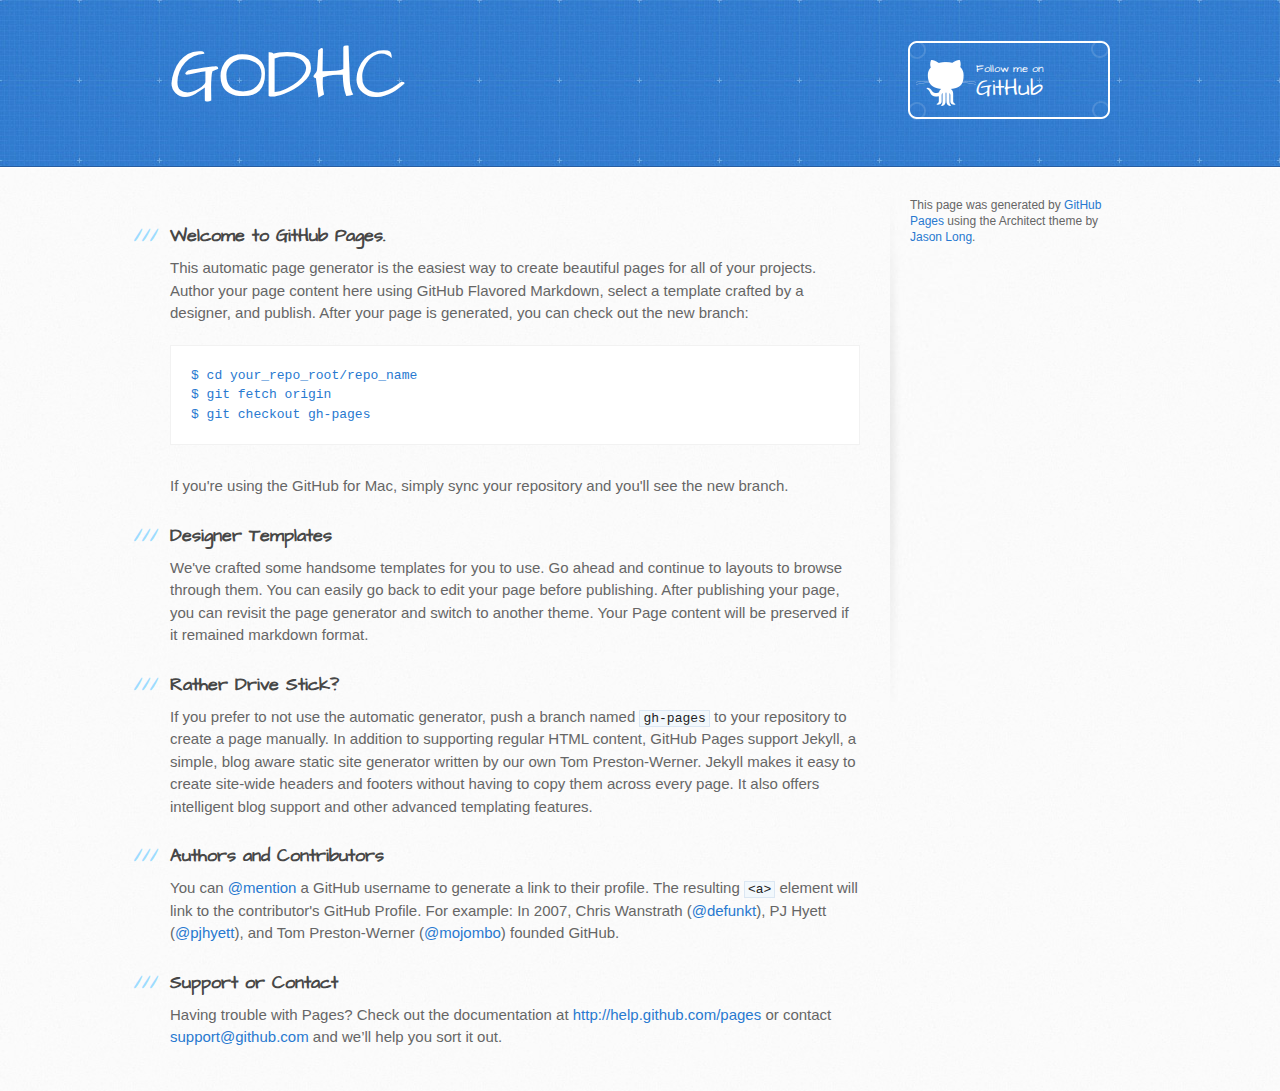
<file: index1.html>
<!DOCTYPE html>
<html>
  <head>
    <meta charset='utf-8'>
    <meta http-equiv="X-UA-Compatible" content="chrome=1">
    <meta name="viewport" content="width=device-width, initial-scale=1, maximum-scale=1">
    <link href='https://fonts.googleapis.com/css?family=Architects+Daughter' rel='stylesheet' type='text/css'>
    <link rel="stylesheet" type="text/css" href="stylesheets/stylesheet.css" media="screen" />
    <link rel="stylesheet" type="text/css" href="stylesheets/pygment_trac.css" media="screen" />
    <link rel="stylesheet" type="text/css" href="stylesheets/print.css" media="print" />

    <!--[if lt IE 9]>
    <script src="//html5shiv.googlecode.com/svn/trunk/html5.js"></script>
    <![endif]-->

    <title>GODHC</title>
  </head>

  <body>
    <header>
      <div class="inner">
        <h1>GODHC</h1>
        <h2></h2>
        <a href="https://github.com/rahuldean" class="button"><small>Follow me on</small>GitHub</a>
      </div>
    </header>

    <div id="content-wrapper">
      <div class="inner clearfix">
        <section id="main-content">
          <h3>
<a name="welcome-to-github-pages" class="anchor" href="#welcome-to-github-pages"><span class="octicon octicon-link"></span></a>Welcome to GitHub Pages.</h3>

<p>This automatic page generator is the easiest way to create beautiful pages for all of your projects. Author your page content here using GitHub Flavored Markdown, select a template crafted by a designer, and publish. After your page is generated, you can check out the new branch:</p>

<pre><code>$ cd your_repo_root/repo_name
$ git fetch origin
$ git checkout gh-pages
</code></pre>

<p>If you're using the GitHub for Mac, simply sync your repository and you'll see the new branch.</p>

<h3>
<a name="designer-templates" class="anchor" href="#designer-templates"><span class="octicon octicon-link"></span></a>Designer Templates</h3>

<p>We've crafted some handsome templates for you to use. Go ahead and continue to layouts to browse through them. You can easily go back to edit your page before publishing. After publishing your page, you can revisit the page generator and switch to another theme. Your Page content will be preserved if it remained markdown format.</p>

<h3>
<a name="rather-drive-stick" class="anchor" href="#rather-drive-stick"><span class="octicon octicon-link"></span></a>Rather Drive Stick?</h3>

<p>If you prefer to not use the automatic generator, push a branch named <code>gh-pages</code> to your repository to create a page manually. In addition to supporting regular HTML content, GitHub Pages support Jekyll, a simple, blog aware static site generator written by our own Tom Preston-Werner. Jekyll makes it easy to create site-wide headers and footers without having to copy them across every page. It also offers intelligent blog support and other advanced templating features.</p>

<h3>
<a name="authors-and-contributors" class="anchor" href="#authors-and-contributors"><span class="octicon octicon-link"></span></a>Authors and Contributors</h3>

<p>You can <a href="https://github.com/blog/821" class="user-mention">@mention</a> a GitHub username to generate a link to their profile. The resulting <code>&lt;a&gt;</code> element will link to the contributor's GitHub Profile. For example: In 2007, Chris Wanstrath (<a href="https://github.com/defunkt" class="user-mention">@defunkt</a>), PJ Hyett (<a href="https://github.com/pjhyett" class="user-mention">@pjhyett</a>), and Tom Preston-Werner (<a href="https://github.com/mojombo" class="user-mention">@mojombo</a>) founded GitHub.</p>

<h3>
<a name="support-or-contact" class="anchor" href="#support-or-contact"><span class="octicon octicon-link"></span></a>Support or Contact</h3>

<p>Having trouble with Pages? Check out the documentation at <a href="http://help.github.com/pages">http://help.github.com/pages</a> or contact <a href="mailto:support@github.com">support@github.com</a> and we’ll help you sort it out.</p>
        </section>

        <aside id="sidebar">


          <p>This page was generated by <a href="https://pages.github.com">GitHub Pages</a> using the Architect theme by <a href="https://twitter.com/jasonlong">Jason Long</a>.</p>
        </aside>
      </div>
    </div>

            <script type="text/javascript">
            var gaJsHost = (("https:" == document.location.protocol) ? "https://ssl." : "http://www.");
            document.write(unescape("%3Cscript src='" + gaJsHost + "google-analytics.com/ga.js' type='text/javascript'%3E%3C/script%3E"));
          </script>
          <script type="text/javascript">
            try {
              var pageTracker = _gat._getTracker("UA-23506026-2");
            pageTracker._trackPageview();
            } catch(err) {}
          </script>

  </body>
</html>
</file>
<file: stylesheets/pygment_trac.css>
.highlight  { background: #ffffff; }
.highlight .c { color: #999988; font-style: italic } /* Comment */
.highlight .err { color: #a61717; background-color: #e3d2d2 } /* Error */
.highlight .k { font-weight: bold } /* Keyword */
.highlight .o { font-weight: bold } /* Operator */
.highlight .cm { color: #999988; font-style: italic } /* Comment.Multiline */
.highlight .cp { color: #999999; font-weight: bold } /* Comment.Preproc */
.highlight .c1 { color: #999988; font-style: italic } /* Comment.Single */
.highlight .cs { color: #999999; font-weight: bold; font-style: italic } /* Comment.Special */
.highlight .gd { color: #000000; background-color: #ffdddd } /* Generic.Deleted */
.highlight .gd .x { color: #000000; background-color: #ffaaaa } /* Generic.Deleted.Specific */
.highlight .ge { font-style: italic } /* Generic.Emph */
.highlight .gr { color: #aa0000 } /* Generic.Error */
.highlight .gh { color: #999999 } /* Generic.Heading */
.highlight .gi { color: #000000; background-color: #ddffdd } /* Generic.Inserted */
.highlight .gi .x { color: #000000; background-color: #aaffaa } /* Generic.Inserted.Specific */
.highlight .go { color: #888888 } /* Generic.Output */
.highlight .gp { color: #555555 } /* Generic.Prompt */
.highlight .gs { font-weight: bold } /* Generic.Strong */
.highlight .gu { color: #800080; font-weight: bold; } /* Generic.Subheading */
.highlight .gt { color: #aa0000 } /* Generic.Traceback */
.highlight .kc { font-weight: bold } /* Keyword.Constant */
.highlight .kd { font-weight: bold } /* Keyword.Declaration */
.highlight .kn { font-weight: bold } /* Keyword.Namespace */
.highlight .kp { font-weight: bold } /* Keyword.Pseudo */
.highlight .kr { font-weight: bold } /* Keyword.Reserved */
.highlight .kt { color: #445588; font-weight: bold } /* Keyword.Type */
.highlight .m { color: #009999 } /* Literal.Number */
.highlight .s { color: #d14 } /* Literal.String */
.highlight .na { color: #008080 } /* Name.Attribute */
.highlight .nb { color: #0086B3 } /* Name.Builtin */
.highlight .nc { color: #445588; font-weight: bold } /* Name.Class */
.highlight .no { color: #008080 } /* Name.Constant */
.highlight .ni { color: #800080 } /* Name.Entity */
.highlight .ne { color: #990000; font-weight: bold } /* Name.Exception */
.highlight .nf { color: #990000; font-weight: bold } /* Name.Function */
.highlight .nn { color: #555555 } /* Name.Namespace */
.highlight .nt { color: #000080 } /* Name.Tag */
.highlight .nv { color: #008080 } /* Name.Variable */
.highlight .ow { font-weight: bold } /* Operator.Word */
.highlight .w { color: #bbbbbb } /* Text.Whitespace */
.highlight .mf { color: #009999 } /* Literal.Number.Float */
.highlight .mh { color: #009999 } /* Literal.Number.Hex */
.highlight .mi { color: #009999 } /* Literal.Number.Integer */
.highlight .mo { color: #009999 } /* Literal.Number.Oct */
.highlight .sb { color: #d14 } /* Literal.String.Backtick */
.highlight .sc { color: #d14 } /* Literal.String.Char */
.highlight .sd { color: #d14 } /* Literal.String.Doc */
.highlight .s2 { color: #d14 } /* Literal.String.Double */
.highlight .se { color: #d14 } /* Literal.String.Escape */
.highlight .sh { color: #d14 } /* Literal.String.Heredoc */
.highlight .si { color: #d14 } /* Literal.String.Interpol */
.highlight .sx { color: #d14 } /* Literal.String.Other */
.highlight .sr { color: #009926 } /* Literal.String.Regex */
.highlight .s1 { color: #d14 } /* Literal.String.Single */
.highlight .ss { color: #990073 } /* Literal.String.Symbol */
.highlight .bp { color: #999999 } /* Name.Builtin.Pseudo */
.highlight .vc { color: #008080 } /* Name.Variable.Class */
.highlight .vg { color: #008080 } /* Name.Variable.Global */
.highlight .vi { color: #008080 } /* Name.Variable.Instance */
.highlight .il { color: #009999 } /* Literal.Number.Integer.Long */

.type-csharp .highlight .k { color: #0000FF }
.type-csharp .highlight .kt { color: #0000FF }
.type-csharp .highlight .nf { color: #000000; font-weight: normal }
.type-csharp .highlight .nc { color: #2B91AF }
.type-csharp .highlight .nn { color: #000000 }
.type-csharp .highlight .s { color: #A31515 }
.type-csharp .highlight .sc { color: #A31515 }
</file>
<file: stylesheets/print.css>
html, body, div, span, applet, object, iframe,
h1, h2, h3, h4, h5, h6, p, blockquote, pre,
a, abbr, acronym, address, big, cite, code,
del, dfn, em, img, ins, kbd, q, s, samp,
small, strike, strong, sub, sup, tt, var,
b, u, i, center,
dl, dt, dd, ol, ul, li,
fieldset, form, label, legend,
table, caption, tbody, tfoot, thead, tr, th, td,
article, aside, canvas, details, embed, 
figure, figcaption, footer, header, hgroup, 
menu, nav, output, ruby, section, summary,
time, mark, audio, video {
  margin: 0;
  padding: 0;
  border: 0;
  font-size: 100%;
  font: inherit;
  vertical-align: baseline;
}
/* HTML5 display-role reset for older browsers */
article, aside, details, figcaption, figure, 
footer, header, hgroup, menu, nav, section {
  display: block;
}
body {
  line-height: 1;
}
ol, ul {
  list-style: none;
}
blockquote, q {
  quotes: none;
}
blockquote:before, blockquote:after,
q:before, q:after {
  content: '';
  content: none;
}
table {
  border-collapse: collapse;
  border-spacing: 0;
}
body {
  font-size: 13px;
  line-height: 1.5; 
  font-family: 'Helvetica Neue', Helvetica, Arial, serif;
  color: #000;
}

a {
  color: #d5000d;
  font-weight: bold;
}

header {
  padding-top: 35px;
  padding-bottom: 10px;
}

header h1 {
  font-weight: bold;
  letter-spacing: -1px;
  font-size: 48px;
  color: #303030;
  line-height: 1.2;
}

header h2 {
  letter-spacing: -1px;
  font-size: 24px;
  color: #aaa;
  font-weight: normal;
  line-height: 1.3;
}
#downloads {
  display: none;
}
#main_content {
  padding-top: 20px;
}

code, pre {
  font-family: Monaco, "Bitstream Vera Sans Mono", "Lucida Console", Terminal;
  color: #222;
  margin-bottom: 30px;
  font-size: 12px;
}

code {
  padding: 0 3px;
}

pre {
  border: solid 1px #ddd;
  padding: 20px;
  overflow: auto;
}
pre code {
  padding: 0;
}

ul, ol, dl {
  margin-bottom: 20px;
}


/* COMMON STYLES */

table {
  width: 100%;
  border: 1px solid #ebebeb;
}

th {
  font-weight: 500;
}

td {
  border: 1px solid #ebebeb;
  text-align: center; 
  font-weight: 300;
}

form {
  background: #f2f2f2;
  padding: 20px;
  
}


/* GENERAL ELEMENT TYPE STYLES */

h1 {
  font-size: 2.8em;
} 

h2 {
  font-size: 22px;
  font-weight: bold;
  color: #303030;
  margin-bottom: 8px;
} 

h3 {
  color: #d5000d;
  font-size: 18px;
  font-weight: bold;
  margin-bottom: 8px;
} 
 
h4 {
  font-size: 16px;
  color: #303030;
  font-weight: bold;
} 

h5 {
  font-size: 1em;
  color: #303030;
} 

h6 {
  font-size: .8em;
  color: #303030;
} 

p {
  font-weight: 300;
  margin-bottom: 20px;
}
 
a {
  text-decoration: none;
}

p a {
  font-weight: 400;
}

blockquote {
  font-size: 1.6em;
  border-left: 10px solid #e9e9e9;
  margin-bottom: 20px;
  padding: 0 0 0 30px;
}

ul li {
  list-style: disc inside;
  padding-left: 20px;
}

ol li {
  list-style: decimal inside;
  padding-left: 3px;
}

dl dd {
  font-style: italic;
  font-weight: 100;
}

footer {
  margin-top: 40px;
  padding-top: 20px;
  padding-bottom: 30px;
  font-size: 13px;
  color: #aaa;
}

footer a {
  color: #666;
}

/* MISC */
.clearfix:after {
  clear: both;
  content: '.';
  display: block;
  visibility: hidden;
  height: 0;
}

.clearfix {display: inline-block;}
* html .clearfix {height: 1%;}
.clearfix {display: block;}
</file>
<file: stylesheets/stylesheet.css>
/* http://meyerweb.com/eric/tools/css/reset/ 
   v2.0 | 20110126
   License: none (public domain)
*/
html, body, div, span, applet, object, iframe,
h1, h2, h3, h4, h5, h6, p, blockquote, pre,
a, abbr, acronym, address, big, cite, code,
del, dfn, em, img, ins, kbd, q, s, samp,
small, strike, strong, sub, sup, tt, var,
b, u, i, center,
dl, dt, dd, ol, ul, li,
fieldset, form, label, legend,
table, caption, tbody, tfoot, thead, tr, th, td,
article, aside, canvas, details, embed, 
figure, figcaption, footer, header, hgroup, 
menu, nav, output, ruby, section, summary,
time, mark, audio, video {
	margin: 0;
	padding: 0;
	border: 0;
	font-size: 100%;
	font: inherit;
	vertical-align: baseline;
}
/* HTML5 display-role reset for older browsers */
article, aside, details, figcaption, figure, 
footer, header, hgroup, menu, nav, section {
	display: block;
}
body {
	line-height: 1;
}
ol, ul {
	list-style: none;
}
blockquote, q {
	quotes: none;
}
blockquote:before, blockquote:after,
q:before, q:after {
	content: '';
	content: none;
}
table {
	border-collapse: collapse;
	border-spacing: 0;
}

/* LAYOUT STYLES */
body {
  font-size: 15px;
  line-height: 1.5; 
  background: #fafafa url(../images/body-bg.jpg) 0 0 repeat;
  font-family: 'Helvetica Neue', Helvetica, Arial, serif;
  font-weight: 400;
  color: #666;
}

a {
  color: #2879d0;
}
a:hover {
  color: #2268b2;
}

header {
  padding-top: 40px;
  padding-bottom: 40px;
  font-family: 'Architects Daughter', 'Helvetica Neue', Helvetica, Arial, serif; 
  background: #2e7bcf url(../images/header-bg.jpg) 0 0 repeat-x;
  border-bottom: solid 1px #275da1;
}

header h1 {
  letter-spacing: -1px;
  font-size: 72px;
  color: #fff;
  line-height: 1;
  margin-bottom: 0.2em;
  width: 540px;
}

header h2 {
  font-size: 26px;
  color: #9ddcff;
  font-weight: normal;
  line-height: 1.3;
  width: 540px;
  letter-spacing: 0;
}

.inner {
  position: relative;
  width: 940px;
  margin: 0 auto;
}

#content-wrapper {
  border-top: solid 1px #fff;
  padding-top: 30px;
}

#main-content {
  width: 690px;
  float: left;
}

#main-content img {
  max-width: 100%;
}

aside#sidebar {
  width: 200px;
  padding-left: 20px;
  min-height: 504px;
  float: right;
  background: transparent url(../images/sidebar-bg.jpg) 0 0 no-repeat;
  font-size: 12px;
  line-height: 1.3;
}

aside#sidebar p.repo-owner,
aside#sidebar p.repo-owner a {
  font-weight: bold;
}

#downloads {
  margin-bottom: 40px;
}

a.button {
  width: 134px;
  height: 58px;
  line-height: 1.2;
  font-size: 23px;
  color: #fff;
  padding-left: 68px;
  padding-top: 22px;
  font-family: 'Architects Daughter', 'Helvetica Neue', Helvetica, Arial, serif; 
}
a.button small {
  display: block;
  font-size: 11px;
}
header a.button {
  position: absolute;
  right: 0;
  top: 0;
  background: transparent url(../images/github-button.png) 0 0 no-repeat;
}
aside a.button {
  width: 138px;
  padding-left: 64px;
  display: block;
  background: transparent url(../images/download-button.png) 0 0 no-repeat;
  margin-bottom: 20px;
  font-size: 21px;
}

code, pre {
  font-family: Monaco, "Bitstream Vera Sans Mono", "Lucida Console", Terminal, monospace;
  color: #222;
  margin-bottom: 30px;
  font-size: 13px;
}

code {
  background-color: #f2f8fc;
  border: solid 1px #dbe7f3;
  padding: 0 3px;
}

pre {
  padding: 20px;
  background: #fff;
  text-shadow: none;
  overflow: auto;
  border: solid 1px #f2f2f2;
}
pre code {
  color: #2879d0;
  background-color: #fff;
  border: none;
  padding: 0;
}

ul, ol, dl {
  margin-bottom: 20px;
}


/* COMMON STYLES */

hr {
  height: 1px;
  line-height: 1px;
  margin-top: 1em;
  padding-bottom: 1em;
  border: none;
  background: transparent url('../images/hr.png') 0 0 no-repeat;
}

table {
  width: 100%;
  border: 1px solid #ebebeb;
}

th {
  font-weight: 500;
}

td {
  border: 1px solid #ebebeb;
  text-align: center; 
  font-weight: 300;
}

form {
  background: #f2f2f2;
  padding: 20px;
  
}


/* GENERAL ELEMENT TYPE STYLES */

#main-content h1 {
  font-family: 'Architects Daughter', 'Helvetica Neue', Helvetica, Arial, serif; 
  font-size: 2.8em;
  letter-spacing: -1px;
  color: #474747;
} 

#main-content h1:before {
  content: "/";
  color: #9ddcff;
  padding-right: 0.3em;
  margin-left: -0.9em;
}

#main-content h2 {
  font-family: 'Architects Daughter', 'Helvetica Neue', Helvetica, Arial, serif; 
  font-size: 22px;
  font-weight: bold;
  margin-bottom: 8px;
  color: #474747;
} 
#main-content h2:before {
  content: "//";
  color: #9ddcff;
  padding-right: 0.3em;
  margin-left: -1.5em;
}

#main-content h3 {
  font-family: 'Architects Daughter', 'Helvetica Neue', Helvetica, Arial, serif; 
  font-size: 18px;
  font-weight: bold;
  margin-top: 24px;
  margin-bottom: 8px;
  color: #474747;
} 
 
#main-content h3:before {
  content: "///";
  color: #9ddcff;
  padding-right: 0.3em;
  margin-left: -2em;
}

#main-content h4 {
  font-family: 'Architects Daughter', 'Helvetica Neue', Helvetica, Arial, serif; 
  font-size: 15px;
  font-weight: bold;
  color: #474747;
} 

h4:before {
  content: "////";
  color: #9ddcff;
  padding-right: 0.3em;
  margin-left: -2.8em;
}

#main-content h5 {
  font-family: 'Architects Daughter', 'Helvetica Neue', Helvetica, Arial, serif; 
  font-size: 14px;
  color: #474747;
} 
h5:before {
  content: "/////";
  color: #9ddcff;
  padding-right: 0.3em;
  margin-left: -3.2em;
}

#main-content h6 {
  font-family: 'Architects Daughter', 'Helvetica Neue', Helvetica, Arial, serif; 
  font-size: .8em;
  color: #474747;
} 
h6:before {
  content: "//////";
  color: #9ddcff;
  padding-right: 0.3em;
  margin-left: -3.7em;
}

p {
  margin-bottom: 20px;
}
 
a {
  text-decoration: none;
}

p a {
  font-weight: 400;
}

blockquote {
  font-size: 1.6em;
  border-left: 10px solid #e9e9e9;
  margin-bottom: 20px;
  padding: 0 0 0 30px;
}

ul {
  list-style: disc inside;
  padding-left: 20px;
}

ol {
  list-style: decimal inside;
  padding-left: 3px;
}

dl dd {
  font-style: italic;
  font-weight: 100;
}

footer {
  background: transparent url('../images/hr.png') 0 0 no-repeat;
  margin-top: 40px;
  padding-top: 20px;
  padding-bottom: 30px;
  font-size: 13px;
  color: #aaa;
}

footer a {
  color: #666;
}
footer a:hover {
  color: #444;
}

/* MISC */
.clearfix:after {
  clear: both;
  content: '.';
  display: block;
  visibility: hidden;
  height: 0;
}

.clearfix {display: inline-block;}
* html .clearfix {height: 1%;}
.clearfix {display: block;}

/* #Media Queries
================================================== */

/* Smaller than standard 960 (devices and browsers) */
@media only screen and (max-width: 959px) {}

/* Tablet Portrait size to standard 960 (devices and browsers) */
@media only screen and (min-width: 768px) and (max-width: 959px) {
  .inner {
    width: 740px;
  }
  header h1, header h2 {
    width: 340px;
  }
  header h1 {
    font-size: 60px;
  }
  header h2 {
    font-size: 30px;
  }
  #main-content {
    width: 490px;
  }
  #main-content h1:before,
  #main-content h2:before,
  #main-content h3:before,
  #main-content h4:before,
  #main-content h5:before,
  #main-content h6:before {
    content: none;
    padding-right: 0;
    margin-left: 0;
  }
}

/* All Mobile Sizes (devices and browser) */
@media only screen and (max-width: 767px) {
  .inner {
    width: 93%;
  }
  header {
    padding: 20px 0;
  }
  header .inner {
    position: relative;
  }
  header h1, header h2 {
    width: 100%;
  }
  header h1 {
    font-size: 48px;
  }
  header h2 {
    font-size: 24px;
  }
  header a.button {
    background-image: none;
    width: auto;
    height: auto;
    display: inline-block;
    margin-top: 15px;
    padding: 5px 10px;
    position: relative;
    text-align: center;
    font-size: 13px;
    line-height: 1;
    background-color: #9ddcff;
    color: #2879d0;
    -moz-border-radius: 5px;
    -webkit-border-radius: 5px;                     
    border-radius: 5px;    
  }
  header a.button small {
    font-size: 13px;
    display: inline;
  }
  #main-content,
  aside#sidebar {
    float: none;
    width: 100% ! important;
  }
  aside#sidebar {
    background-image: none;
    margin-top: 20px;
    border-top: solid 1px #ddd;
    padding: 20px 0;
    min-height: 0;
  }
  aside#sidebar a.button {
    display: none;
  }
  #main-content h1:before,
  #main-content h2:before,
  #main-content h3:before,
  #main-content h4:before,
  #main-content h5:before,
  #main-content h6:before {
    content: none;
    padding-right: 0;
    margin-left: 0;
  }
}

/* Mobile Landscape Size to Tablet Portrait (devices and browsers) */
@media only screen and (min-width: 480px) and (max-width: 767px) {}

/* Mobile Portrait Size to Mobile Landscape Size (devices and browsers) */
@media only screen and (max-width: 479px) {}
</file>
